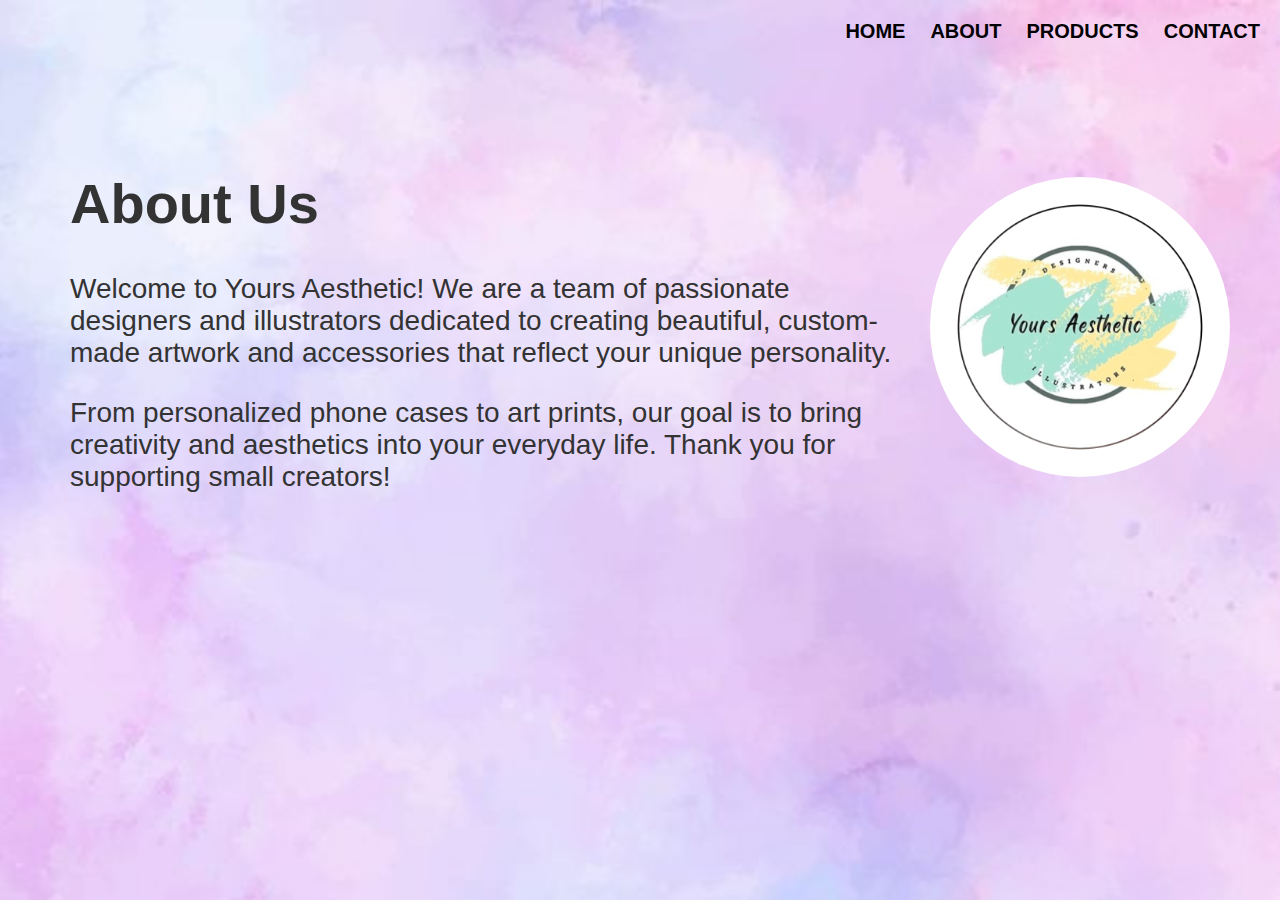
<file: about.html>
<!DOCTYPE html>
<html lang="en">
<head>
    <meta charset="UTF-8">
    <meta name="viewport" content="width=device-width, initial-scale=1.0">
    <title>About Us</title>
    <link rel="stylesheet" href="style.css">
</head>
<body>
    <div class="head">
        <nav class="button">
            <a href="index.html">HOME</a>
            <a href="about.html">ABOUT</a>
            <a href="products.html">PRODUCTS</a>
            <a href="contact.html">CONTACT</a>
        </nav>
        <div class="main">
            <div class="text-content">
                <h1>About Us</h1>
                <p>
                    Welcome to Yours Aesthetic! We are a team of passionate designers and illustrators dedicated
                    to creating beautiful, custom-made artwork and accessories that reflect your unique personality.
                </p>
                <p>
                    From personalized phone cases to art prints, our goal is to bring creativity and aesthetics
                    into your everyday life. Thank you for supporting small creators!
                </p>
            </div>
            <img src="logo.jpeg" class="logo" alt="Yours Aesthetic Logo">
        </div>
    </div>
</body>
</html>
</file>
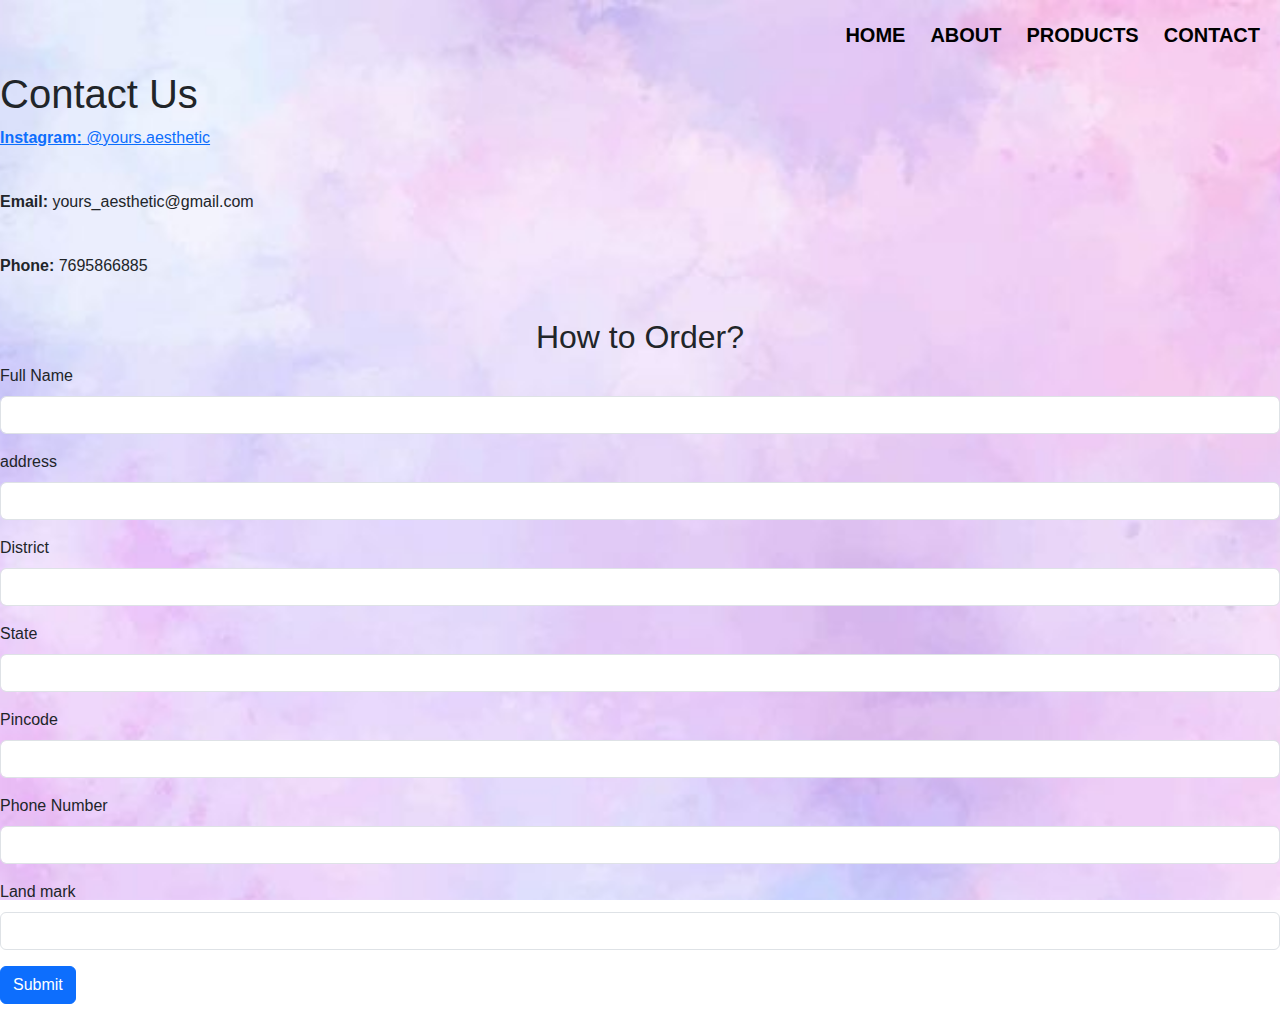
<file: contact.html>
<!DOCTYPE html>
<html lang="en">
<head>
  <meta charset="UTF-8" />
  <meta name="viewport" content="width=device-width, initial-scale=1.0"/>
  <title>Contact</title>
  <link href="https://cdn.jsdelivr.net/npm/bootstrap@5.3.6/dist/css/bootstrap.min.css" rel="stylesheet" />
  <link rel="stylesheet" href="style.css" />
</head>
<body>
  <div class="head">
    <nav class="button">
      <a href="index.html">HOME</a>
      <a href="about.html">ABOUT</a>
      <a href="products.html">PRODUCTS</a>
      <a href="contact.html">CONTACT</a>
    </nav>

    <div class="contact-section">
      <h1>Contact Us</h1>
      <p><a href="https://www.instagram.com/yourz.aesthetic?igsh=NHh2czMxMWltZTYy"><strong>Instagram:</strong> @yours.aesthetic</a></p><br>
      <p><strong>Email:</strong> yours_aesthetic@gmail.com</p><br>
      <p><strong>Phone:</strong> 7695866885</p><br>
    </div>

    <div class="form-container">
      <h2 style="text-align: center;">How to Order?</h2>
      <form onsubmit="return confirmOrder()">
      <div class="mb-3">
        <label for="name" class="form-label">Full Name</label>
        <input type="text" class="form-control" id="name" name="name" required>
      </div>

      <div class="mb-3">
        <label for="Address" class="form-label">address</label>
        <input type="text" class="form-control" id="address" name="address" required>
      </div>

      <div class="mb-3">
        <label for="District" class="form-label">District</label>
        <input type="text" class="form-control" id="District" name="District" required>
      </div>

      <div class="mb-3">
        <label for="state" class="form-label">State</label>
        <input type="text" class="form-control" id="state" name="state" required>
      </div>

      <div class="mb-3">
        <label for="pincode" class="form-label">Pincode</label>
        <input type="text" class="form-control" id="pincode" name="pincode" required>
      </div>

      <div class="mb-3">
        <label for="phone" class="form-label">Phone Number</label>
        <input type="tel" class="form-control" id="phone" name="phone" required>
      </div>

      <div class="mb-3">
        <label for="land mark" class="form-label">Land mark</label>
        <input type="text" class="form-control" id="land mark" name="land mark" required>
      </div>

      <button type="submit" class="btn btn-primary">Submit</button>
      <p id="message" class="mt-3 text-success fw-bold"></p>
    </form>
    </div>
  </div>

  <script>
    function confirmOrder() {
      alert("Your order is confirmed. Thank you!");
      return false; 
    }
  </script>
</body>
</html>
</file>
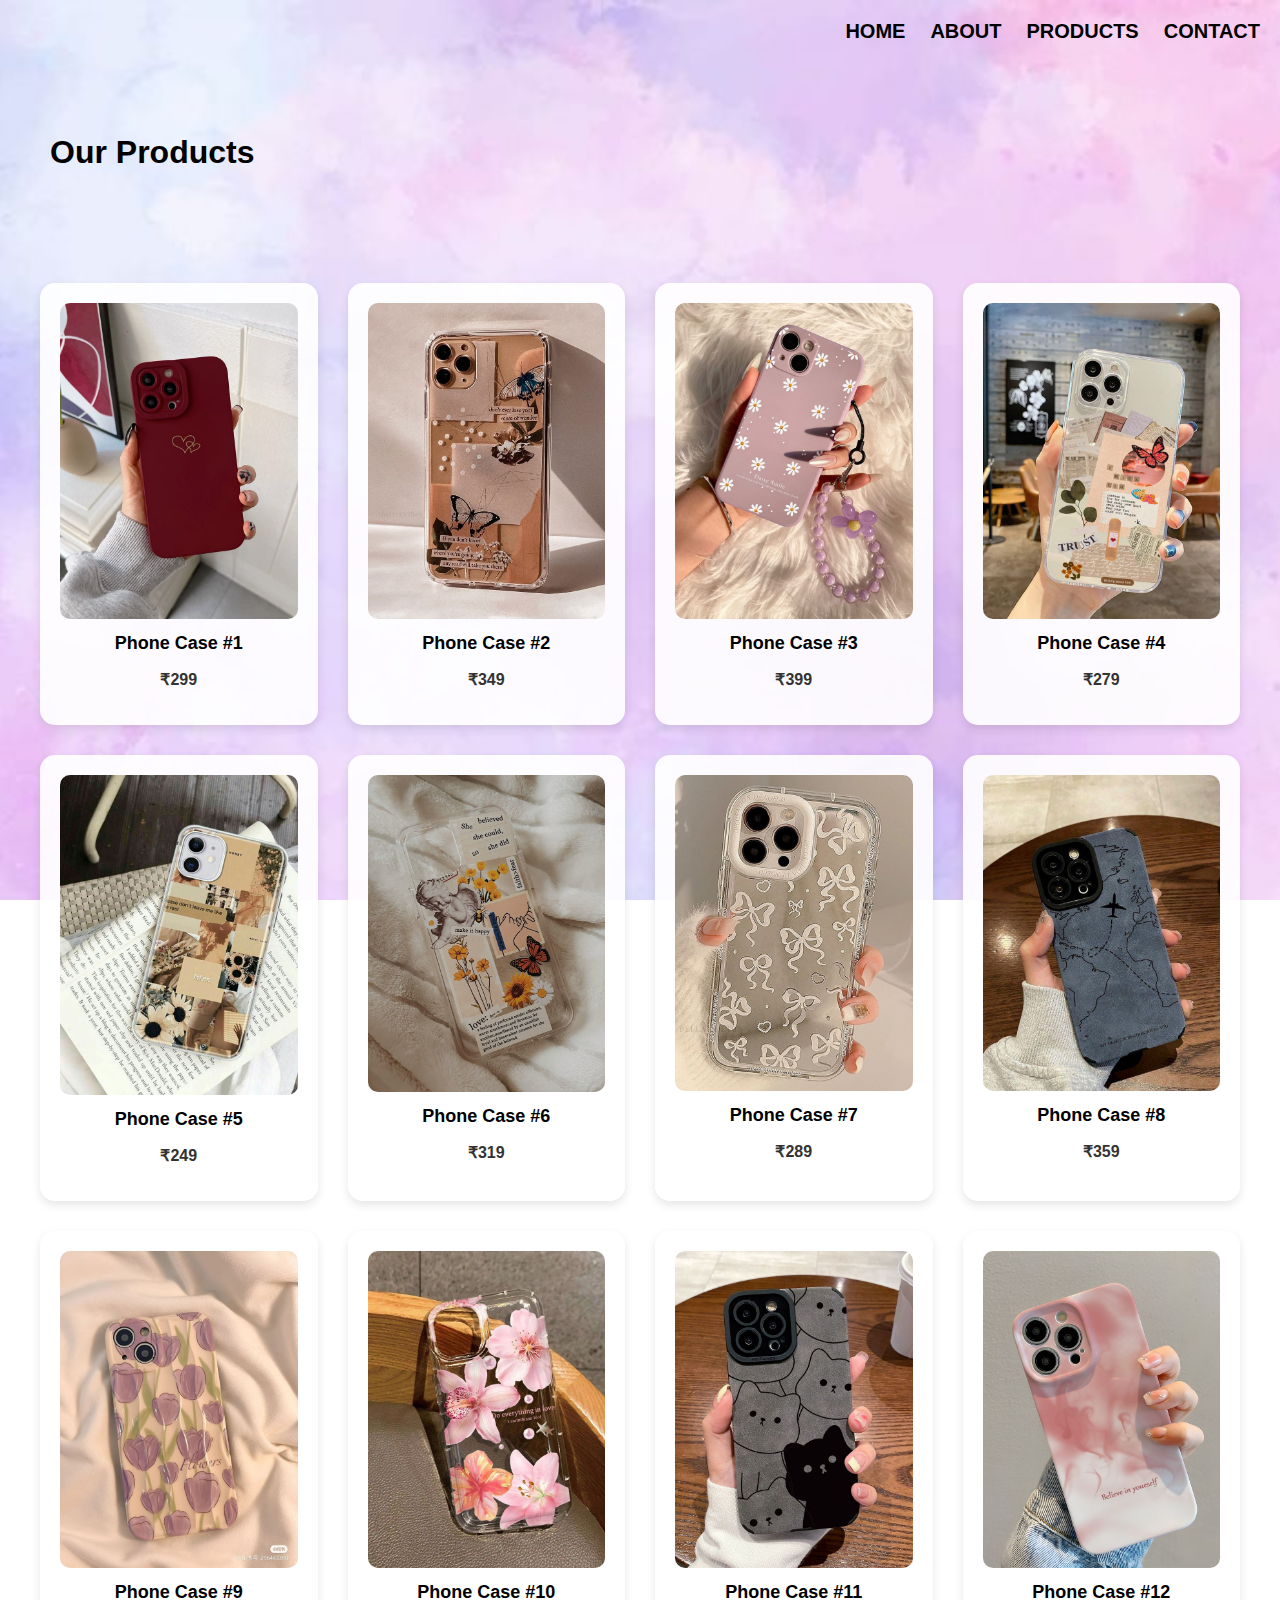
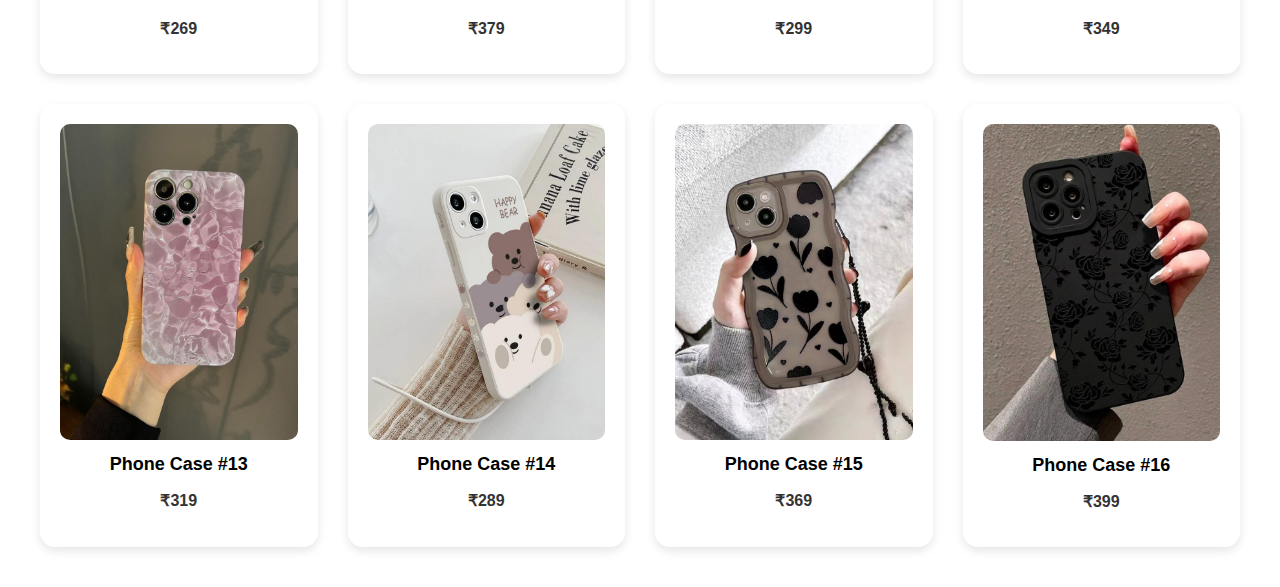
<file: products.html>
<!DOCTYPE html>
<html lang="en">
<head>
  <meta charset="UTF-8" />
  <meta name="viewport" content="width=device-width, initial-scale=1.0"/>
  <title>Products</title>
  <link rel="stylesheet" href="style.css" />
  <style>
    .product-grid {
      display: grid;
      grid-template-columns: repeat(4, 1fr); /* 4 per row */
      gap: 30px;
      padding: 40px;
    }

    .product {
      background: rgba(255, 255, 255, 0.9);
      padding: 20px;
      border-radius: 15px;
      text-align: center;
      box-shadow: 0 4px 10px rgba(0, 0, 0, 0.1);
    }

    .product img {
      width: 100%;
      height: auto;
      border-radius: 10px;
    }

    .product h3 {
      margin: 10px 0 5px;
      font-size: 18px;
    }

    .product p {
      font-weight: bold;
      color: #333;
    }

    @media (max-width: 992px) {
      .product-grid {
        grid-template-columns: repeat(2, 1fr);
      }
    }

    @media (max-width: 576px) {
      .product-grid {
        grid-template-columns: 1fr;
      }
    }
  </style>
</head>
<body>
  <div class="head">
    <nav class="button">
      <a href="index.html">HOME</a>
      <a href="about.html">ABOUT</a>
      <a href="products.html">PRODUCTS</a>
      <a href="contact.html">CONTACT</a>
    </nav>
    <div class="main">
      <h1>Our Products</h1>
    </div>

    <div class="product-grid">
      <!-- 16 Phone Cases -->
      <div class="product">
        <img src="img1.jpeg" alt="Phone Case 1" />
        <h3>Phone Case #1</h3>
        <p>₹299</p>
    </div>
      <div class="product">
        <img src="img2.jpeg" alt="Phone Case 2" />
        <h3>Phone Case #2</h3>
        <p>₹349</p>
    </div>
      <div class="product">
        <img src="img3.jpeg" alt="Phone Case 3" />
        <h3>Phone Case #3</h3>
        <p>₹399</p>
    </div>
      <div class="product">
        <img src="img4.jpeg" alt="Phone Case 4" />
        <h3>Phone Case #4</h3>
        <p>₹279</p>
    </div>

      <div class="product">
        <img src="img5.jpeg" alt="Phone Case 5" />
        <h3>Phone Case #5</h3>
        <p>₹249</p>
    </div>
      <div class="product">
        <img src="img6.jpeg" alt="Phone Case 6" />
        <h3>Phone Case #6</h3>
        <p>₹319</p>
    </div>
      <div class="product">
        <img src="img7.jpeg" alt="Phone Case 7" />
        <h3>Phone Case #7</h3>
        <p>₹289</p>
    </div>
      <div class="product">
        <img src="img8.jpeg" alt="Phone Case 8" />
        <h3>Phone Case #8</h3>
        <p>₹359</p>
    </div>

      <div class="product">
        <img src="img9.jpeg" alt="Phone Case 9" />
        <h3>Phone Case #9</h3>
        <p>₹269</p>
    </div>
      <div class="product">
        <img src="img10.jpeg" alt="Phone Case 10" />
        <h3>Phone Case #10</h3>
        <p>₹379</p>
    </div>
      <div class="product">
        <img src="img11.jpeg" alt="Phone Case 11" />
        <h3>Phone Case #11</h3>
        <p>₹299</p>
    </div>
      <div class="product">
        <img src="img12.jpeg" alt="Phone Case 12" />
        <h3>Phone Case #12</h3>
        <p>₹349</p>
    </div>

      <div class="product">
        <img src="img13.jpeg" alt="Phone Case 13" />
        <h3>Phone Case #13</h3>
        <p>₹319</p>
    </div>
      <div class="product">
        <img src="img14.jpeg" alt="Phone Case 14" />
        <h3>Phone Case #14</h3>
        <p>₹289</p>
    </div>
      <div class="product">
        <img src="img15.jpeg" alt="Phone Case 15" />
        <h3>Phone Case #15</h3>
        <p>₹369</p>
    </div>
      <div class="product">
        <img src="img16.jpeg" alt="Phone Case 16" />
        <h3>Phone Case #16</h3>
        <p>₹399</p>
    </div>
    </div>
  </div>
</body>
</html>
</file>
<file: style.css>
body {
    margin: 0;
    padding: 0;
    background-image: url(./background1.jpeg);
    background-size: cover;
    background-position: center;
    background-repeat: no-repeat;
    min-height: 100vh;              
    background-attachment: fixed;   
    font-family: 'Gill Sans', 'Gill Sans MT', Calibri, 'Trebuchet MS', sans-serif;
}

.head nav a {
    text-decoration: none;
    color: black;
    font-size: 20px;
    font-weight: bold;
}

.button {
    display: flex;
    justify-content: end;
    gap: 25px;
    margin: 20px;
}

.main {
    display: flex;
    justify-content: space-between;
    align-items: center;
    padding: 50px;
    flex-wrap: wrap;
}

.text-content {
    flex: 1;
    font-size: 28px;
    color: #333;
    padding: 20px;
}

.logo {
    width: 300px;
    height: auto;
    border-radius: 150%;
    display: block;
    margin: 0 auto;
}
</file>
